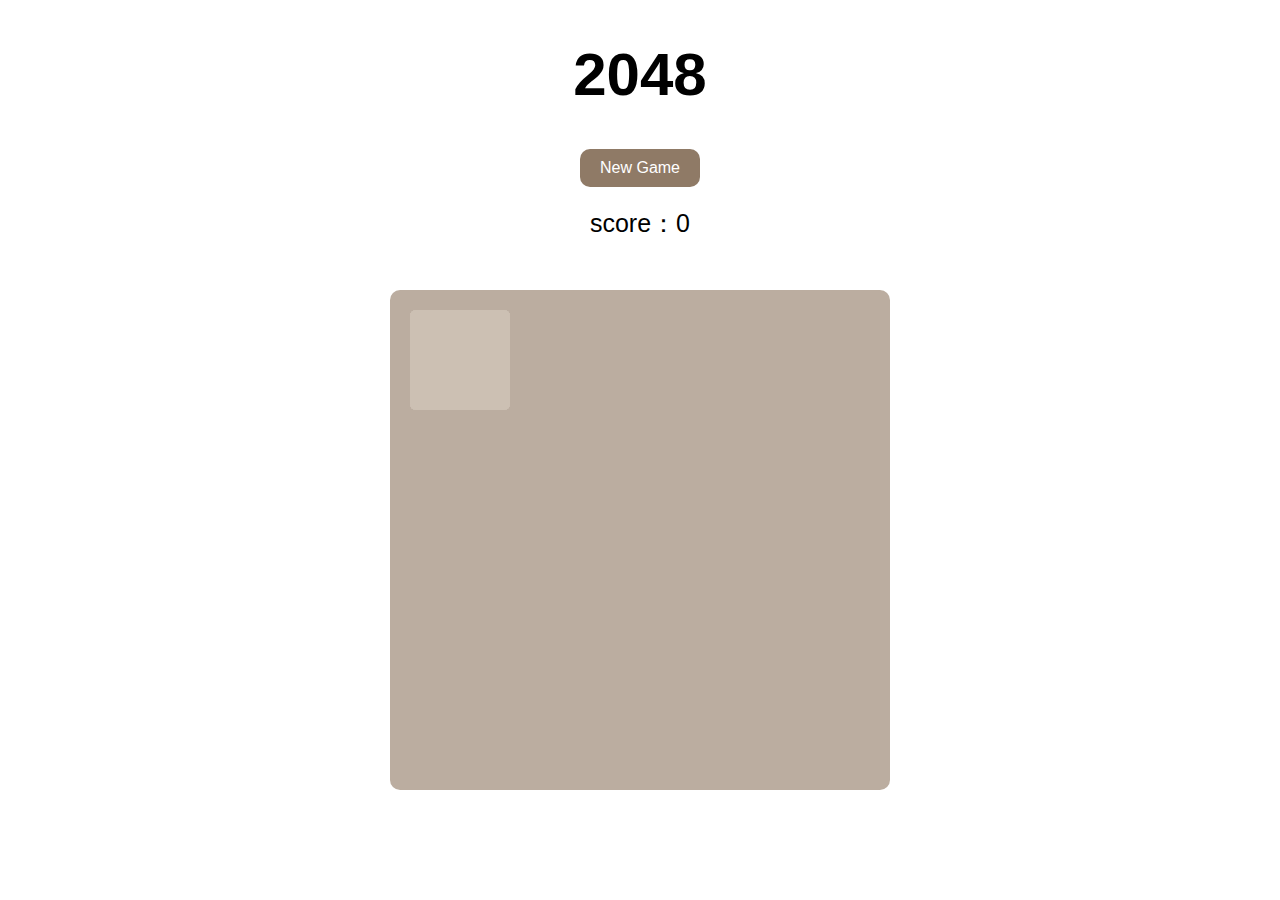
<file: game2048/index.html>
<!DOCTYPE html>
<html lang="en">
    <head>
        <meta charset="UTF-8">
        <title>2048</title>
        <meta name="viewport" content="width=device-width, initial-scale=1.0">
        <link rel="stylesheet" href="2048game.css">
    </head>
    
    <body>
        <header>
            <h1>2048</h1>    
            <a href="javascript:newgame();" id="newgamebutton">New Game</a>
            <p>score：<span id="score">0</span></p>
         </header>

        <div id="grid-container">
            <div class="grid-cell" id="grid-cell-0-0"></div>
            <div class="grid-cell" id="grid-cell-0-1"></div>
            <div class="grid-cell" id="grid-cell-0-2"></div>
            <div class="grid-cell" id="grid-cell-0-3"></div>

            <div class="grid-cell" id="grid-cell-1-0"></div>
            <div class="grid-cell" id="grid-cell-1-1"></div>
            <div class="grid-cell" id="grid-cell-1-2"></div>
            <div class="grid-cell" id="grid-cell-1-3"></div>

            <div class="grid-cell" id="grid-cell-2-0"></div>
            <div class="grid-cell" id="grid-cell-2-1"></div>
            <div class="grid-cell" id="grid-cell-2-2"></div>
            <div class="grid-cell" id="grid-cell-2-3"></div>

            <div class="grid-cell" id="grid-cell-3-0"></div>
            <div class="grid-cell" id="grid-cell-3-1"></div>
            <div class="grid-cell" id="grid-cell-3-2"></div>
            <div class="grid-cell" id="grid-cell-3-3"></div>
        </div>
    
        <script src="http://libs.baidu.com/jquery/1.9.0/jquery.min.js"></script>
        <script src="support2048.js"></script>
        <script src="animation2048.js"></script>
        <script src="main2048.js"></script>
    </body>
</html>
</file>
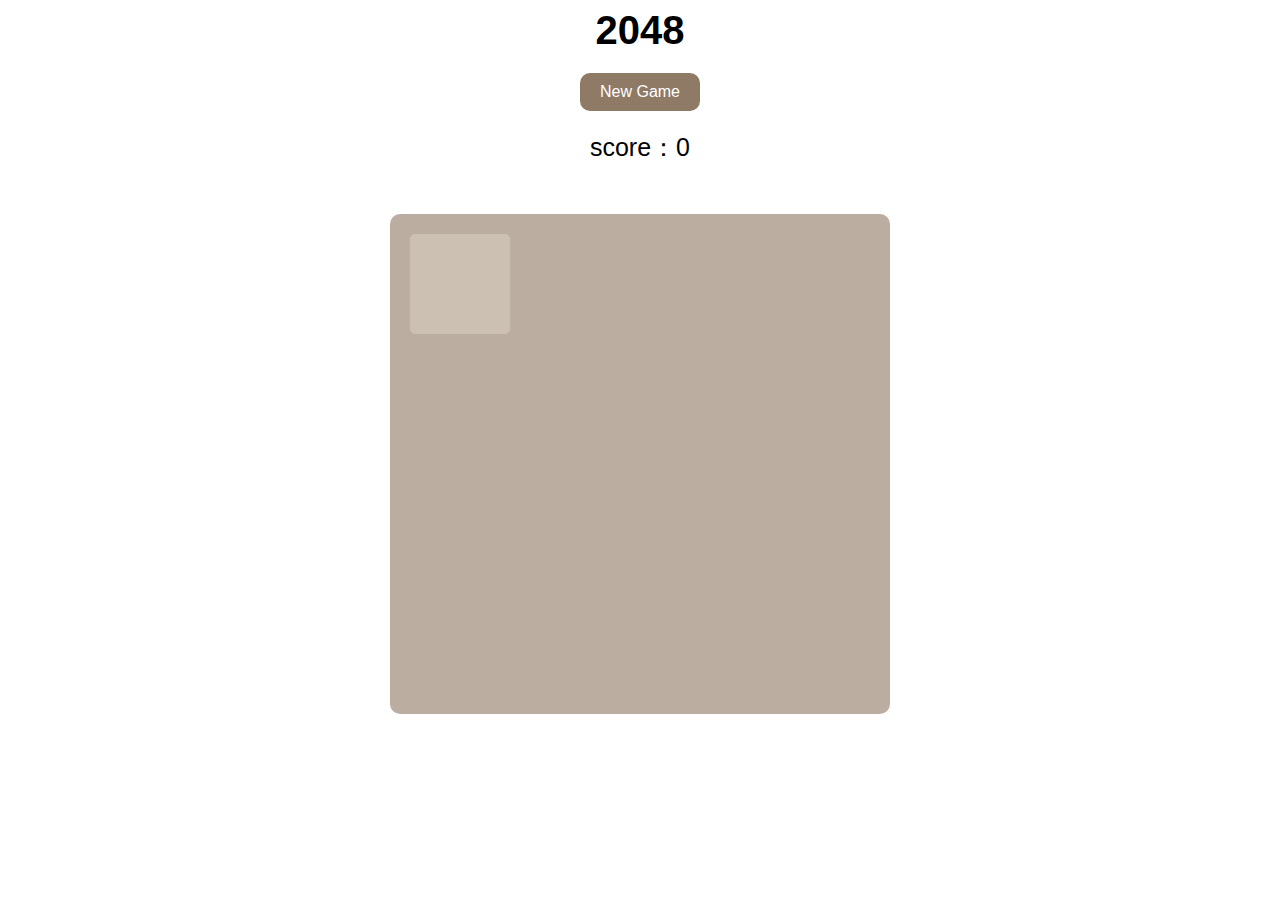
<file: game2048_phone/index.html>
<!DOCTYPE html>
<html lang="en">
<head>
    <meta charset="UTF-8">
    <meta name="viewport" content="width=device-width,height=device-height,initial-scale=1.0, minimum-scale=1.0, maximum-scale=1.0, user-scalable=no"/>
    <title>2048</title>
    <link rel="stylesheet" type="text/css" href="2048game.css">

    <script type="text/javascript" src="http://libs.baidu.com/jquery/1.9.0/jquery.min.js"></script>
    <script type="text/javascript" src="support2048.js"></script>
    <script type="text/javascript" src="animation2048.js"></script>
    <script type="text/javascript" src="main2048.js"></script>
    
</head>
<body>
    <header>
    <h1>2048</h1>    
    <a href="javascript:newgame();" id="newgamebutton">New Game</a>
    <p>score：<span id="score">0</span></p>
    </header>

    <div id="grid-container">
        <div class="grid-cell" id="grid-cell-0-0"></div>
        <div class="grid-cell" id="grid-cell-0-1"></div>
        <div class="grid-cell" id="grid-cell-0-2"></div>
        <div class="grid-cell" id="grid-cell-0-3"></div>

        <div class="grid-cell" id="grid-cell-1-0"></div>
        <div class="grid-cell" id="grid-cell-1-1"></div>
        <div class="grid-cell" id="grid-cell-1-2"></div>
        <div class="grid-cell" id="grid-cell-1-3"></div>

        <div class="grid-cell" id="grid-cell-2-0"></div>
        <div class="grid-cell" id="grid-cell-2-1"></div>
        <div class="grid-cell" id="grid-cell-2-2"></div>
        <div class="grid-cell" id="grid-cell-2-3"></div>

        <div class="grid-cell" id="grid-cell-3-0"></div>
        <div class="grid-cell" id="grid-cell-3-1"></div>
        <div class="grid-cell" id="grid-cell-3-2"></div>
        <div class="grid-cell" id="grid-cell-3-3"></div>
    </div>
</body>
</html>
</file>
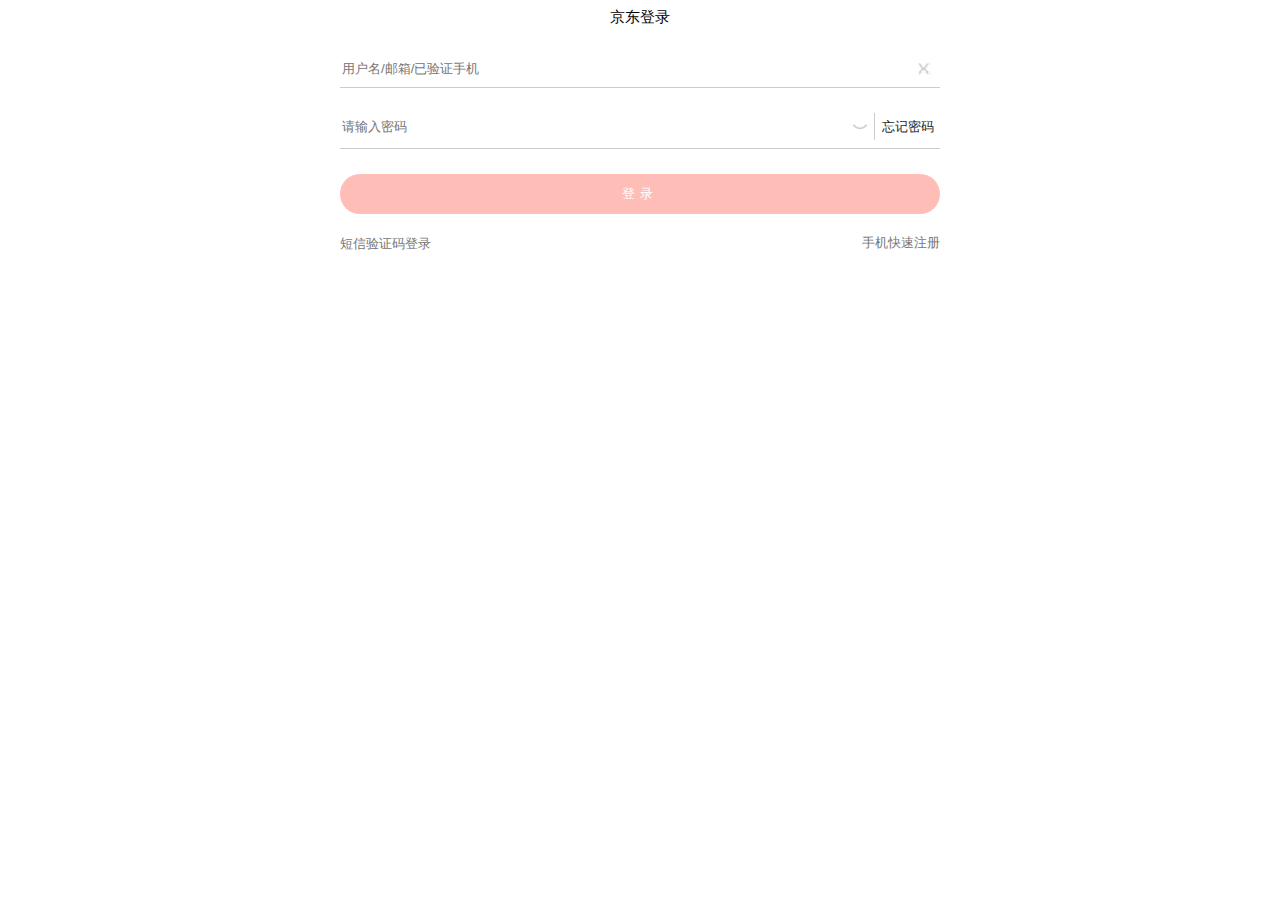
<file: jd-psw/index.html>
<!DOCTYPE html>
<html lang="en">
<head>
    <meta charset="UTF-8">
    <meta name="viewport" content="width=device-width, initial-scale=1.0">
    <title>京东登录</title>
    <style>
        .header {
            font-size: 15px;
            text-align: center;
        }
        .input-box {
            margin: 0 auto;
            width: 800px;
            height: 400px;
        }
        #account {
            position: relative;
            margin: 10px auto;
            width: 600px;
            height: 50px;
            border-bottom: 1px #ccc solid;
        }
        #account input {
            margin-top: 15px;
            width: 500px;
            height: 30px;
            outline: none;
            border: none;
        }
        #account img {
            position: absolute;
            top: 20px;
            right: 2px;
        }
        #psw {
            position: relative;
            margin: 0 auto;
            width: 600px;
            height: 50px;
            border-bottom: 1px #ccc solid;
        }
        #psw input {
            margin-top: 15px;
            width: 530px;
            height: 25px;
            border-width: 0 1px 0 0;
            border-color: #ccc;
            outline: none;
        }
        #psw img {
            position: absolute;
            top: 17px;
            right: 70px;
            width: 20px;
            height: 20px;
        }
        #psw a {
            padding: 3px;
            width: 30px;
            text-decoration: none;
            font: 13px Arial, sans-serif;
            color: #1e1e1e;
        }
        #login {
            margin: 25px auto 0;
            width: 600px;
            height: 40px;
        }
        #login input {
            margin: 0 auto;
            width: 600px;
            height: 40px;
            background-color: #ffbdb8;
            border-radius: 20px;
            border: none;
            outline: none;
            color: #fff;
            letter-spacing: 5px;
        }
        #login input:hover {
            background-color: #E9686B;
        }
        .others {
            width: 600px;
            margin: 20px auto;
        }
        #others-lft {
            width: 300px;
            float: left;
        }
        #others-rgt {
            width: 300px;
            float: right;
        }
        .others a {
            text-decoration: none;
            font: 13px Arial, sans-serif;
            color: #757575;
        }
        #register{
            float: right;
        }
    </style>
</head>
<body>
    <!--页面头部-->
    <div class="header">京东登录</div>
    <!--输入部分-->
    <div class="input-box">
        <!--账号输入-->
        <div id="account">
            <input type="text" value="" id="accin" placeholder="用户名/邮箱/已验证手机">
            <img src="cancel.png" id="quit">
        </div>
        <!--密码输入-->
        <div id="psw">
            <input type="password" placeholder="请输入密码" id="pswinput">
            <img src="close.png" id="eye">
            <a href="http://www.baidu.com/">忘记密码</a>
        </div>
        <!--登录部分-->
        <div id="login">
            <input type="submit" value="登录">
        </div>
        <!--其他登录方式-->
        <div class="others">
            <div id="others-lft">
                <a href="http://www.baidu.com/">短信验证码登录</a>
            </div>
            <div id="others-rgt">
                <a href="http://www.baidu.com/" id="register">手机快速注册</a>
            </div>
        </div>
    </div>
    
    <script>
        //获取元素 1.叉叉图片 2.账号输入框
        var cancel = document.getElementById('quit');
        var x = document.getElementById('accin');
        //注册事件 处理程序 ——点击×清除已输入内容
        cancel.onclick = function(){
            x.value = '';
        }

        //获取元素 1.眼睛图片 2.密码输入框
        var pswinput = document.getElementById('pswinput');
        var eye = document.getElementById('eye');
        //注册事件 处理程序 ——点击眼睛图片实现显示或隐藏密码，同时图片更改
        var flag = 0;
        eye.onclick = function(){
            if(flag == 0){
                pswinput.type = 'text';
                eye.src = 'open.png';
                flag = 1 ;
            }
            else if(flag == 1 ){
                pswinput.type = 'password';
                eye.src = 'close.png';
                flag = 0 ;
            }
        }
    </script>
</body>
</html>
</file>
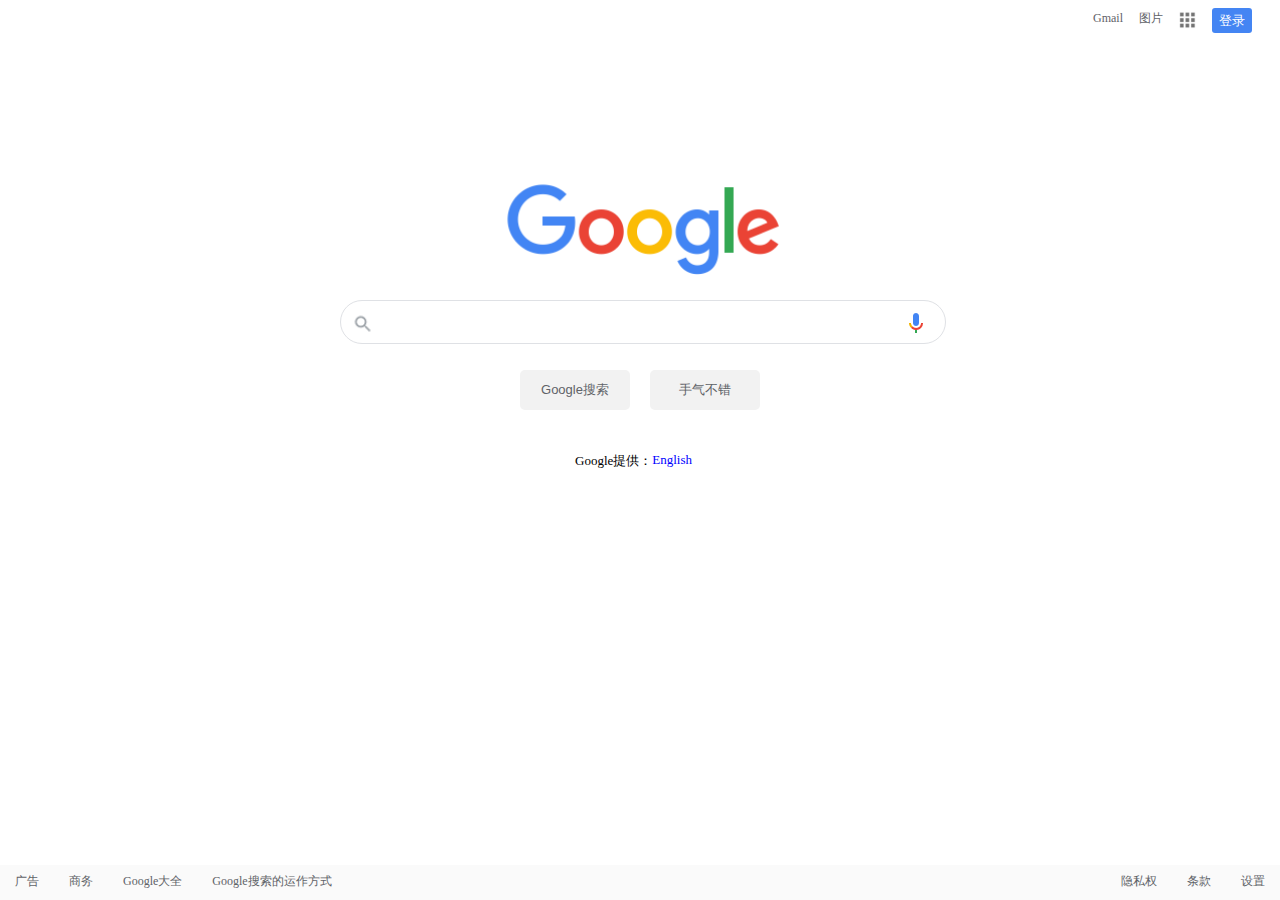
<file: google/google.html>
<!DOCTYPE html>
<html lang="en">
    <head>
        <meta charset="UTF-8">
        <title>Google</title>
        <meta name="viewport" content="width=device-width, initial-scale=1.0">
        <link rel="stylesheet" href="google.css">
    </head>
    
    <body>
        <!--顶部菜单栏-->
        <div id="header">
            <div id="header-right">
                <ul >
                    <li class="header-list"><a href="http://www.baidu.com/" >Gmail</a></li>
                    <li class="header-list"><a href="http://www.baidu.com/" >图片</a></li>
                    <li class="header-list"><a href="http://www.baidu.com/" ><img src="list.png" id="icon"></a></li>
                    <li class="header-list"><button type="button">登录</button></li>
                </ul>
            </div>  
        </div>
        <!--顶部菜单栏结束-->

        <!--搜索-->
        <div id="search">
            <div id="logo">
                <img src="google.png" >
            </div>
            
            <div id="search-text">
                <img src="search.png">     
                <input type="text" id="search-left" >
                <input type="button" id="search-right">
            </div>
            
            <div id="search-button">
                 <button type="button" id="btn-left">Google搜索</button>
                 <button type="button" id="btn-right">手气不错</button>
            </div>
            
            <div id="tips">
                <ul>
                    <li class="wordtips">Google提供：</li>
                    <li class="wordtips"><a href="http://www.baidu.com/" >English</a></li>
                </ul>
            </div>     
        </div>
        <!--搜索结束-->

        <!--底部导航-->
        <div id="bottom">
            <div id="bottom-left">
                <ul>
                    <li class="btm-lft"><a href="http://www.baidu.com/">广告</a></li>
                    <li class="btm-lft"><a href="http://www.baidu.com/">商务</a></li>
                    <li class="btm-lft"><a href="http://www.baidu.com/">Google大全</a></li>
                    <li class="btm-lft"><a href="http://www.baidu.com/">Google搜索的运作方式</a></li>  
                </ul>
            </div>

            <div id="bottom-right">
                <ul>
                    <li class="btm-rt"><a href="http://www.baidu.com/">隐私权</a></li>
                    <li class="btm-rt"><a href="http://www.baidu.com/">条款</a></li>
                    <li class="btm-rt"><a href="http://www.baidu.com/">设置</a></li>
                </ul>
            </div>
        </div>
        <!--底部导航-->
    </body>
</html>
</file>
<file: game2048/2048game.css>
header {
    display: block;
    margin: 0 auto;
    width: 500px;
    text-align: center;
}

header h1 {
    font: 700 60px Arial, sans-serif;
}
header #newgamebutton {
    display: block;
    padding: 10px 10px;
    margin: 20px auto;
    width: 100px;
    
    font-family: Arial, sans-serif;

    background-color: #8f7a66;
    color: white;
    text-decoration: none;
    border-radius: 10px;
}
header #newgamebutton:hover {
    background-color: #9f8b77;
}

header p {
    margin: 20px auto;
    font: 25px Arial,sans-serif;
}

#grid-container {
    position: relative;
    margin: 50px auto;
    width: 460px;
    height: 460px;
    padding: 20px;

    background-color: #bbada0;
    border-radius: 10px;
}

.grid-cell {
    position: absolute;
    width: 100px;
    height: 100px;

    background-color: #ccc0b3;
    border-radius: 6px;
}

.number-cell {
    position: absolute;
    
    font: 700 60px/100px Arial, sans-serif;
    text-align: center;
    border-radius: 6px;
}
</file>
<file: game2048_phone/2048game.css>
header {
    margin: 0 auto;
    display: block;
    width: 100%;
    text-align: center;
}

header h1 {
    font-family: Arial;
    font-size: 40px;
    font-weight: bold;
    margin: 0 auto;
}

header #newgamebutton {
    display: block;
    width: 100px;
    background-color: #8f7a66;
    color: #fff;
    padding: 10px 10px;
    margin: 20px auto;

    text-decoration: none;
    border-radius: 10px;

    font-family: Arial;
}

header #newgamebutton:hover {
    background-color: #9f8b77;
}

header p {
    font-family: Arial;
    font-size: 25px;
    margin: 20px auto;
}

#grid-container {
    margin: 50px auto;
    width: 460px;
    height: 460px;
    padding: 20px;

    background-color: #bbada0;
    border-radius: 10px;

    position: relative;
}

.grid-cell {
    width: 100px;
    height: 100px;

    background-color: #ccc0b3;
    border-radius: 6px;
    
    position: absolute;
}

.number-cell {
    border-radius: 6px;
    
    font-family: Arial;
    font-weight: bold;
    font-size: 60px;
    line-height: 100px; 
    text-align: center;

    position: absolute;
}
</file>
<file: google/google.css>
body,
ul,
li,
img {
    margin: 0px;
    padding: 0px;
}
#header {
    width: 100%;
    height: 40px;
}
#header-right {
    float: right;
    width: 400px;  
    height: 40px;
    padding-right: 20px;
}
#header-right ul {
    float: right;
    list-style-type: none;
}
.header-list {
    float: left;
    padding: 8px;
}
.header-list a {
    width: 40px;
    text-decoration: none;
    font-size: 12px;
    color: #5F6368;
}
#icon {
    width:17px;
    padding-top: 3px;
}
.header-list button {
    width: 40px;
    height: 25px;
    padding: 3px;
    font: 10px, 700;
    background-color: #4485F3;
    border-radius: 3px;
    color: #FFF;
    border: none;
}
#search {
    width: 100%;
    height: 830px;
}
#logo {
    position: relative;
    margin: 0 auto;
    width: 400px;
    height:250px;
}
#logo img {
    position: absolute;
    top: 120px;
    left: 20px;
    width: 360px;
}
#search-text {
    position: relative;
    margin: 0 auto;
    width: 700px;
    height: 80px;
}
#search-text img {
    position: absolute;
    left: 58px;
    top: 18px;
    float: left;
    width: 30px;
    clear: none;
}
#search-left {
    position: absolute;
    left: 50px;
    top: 10px;
    z-index: -1;
    width: 600px;
    height: 40px;
    border-radius: 25px;
    border: 1px solid #DFE1E5;
}
#search-right {   
    position: absolute;
    left: 605px;
    top: 15px;
    float: right;
    width: 35px;
    height: 35px;
    background-image: url(mic.png);
    background-color: transparent;
    background-repeat: no-repeat;
    border: none;
}
#search-button {
    position: relative;
    margin: 0 auto;
    height: 70px;
    width: 280px;
}
#search-button button {
    width: 110px;
    height: 40px;
    font-size: small;
    background-color: #F2F2F2;
    color: #5F6368;
    border-radius: 5px;
    border: none;
}
#btn-left {
    position: absolute;
    left: 20px;
}
#btn-right {
    position: absolute;
    left: 150px;
}
#tips {
    position: relative;
    margin: 0 auto;
    height: 50px;
    width: 250px;
    font-size: 13px;
}
#tips ul {
    position: absolute;
    left: 60px;
    bottom: 20px;
    list-style-type: none;
}
.wordtips {
    float: left;
}
.wordtips a {
    text-decoration: none;
    color: #00F; 
}
#bottom {
    position: fixed;
    bottom: 0px;
    width: 100%;
    height: 35px;
    font-size: 12px;
    background-color: #FAFAFA;
}
#bottom-left {
    float: left;
    width: 400px;
    height: 35px;
    background-color: #FAFAFA; 
}
#bottom-right {
    float: right;
    width: 400px;
    height: 35px;
    background-color: #FAFAFA; 
}
#bottom-left ul {
    list-style-type: none;
}
.btm-lft {
    float: left;
    padding: 8px 15px;
}
.btm-lft a {
    width: 40px;
    text-decoration: none;
    color:#5F6368;
}
#bottom-right ul {
    float: right;
    list-style-type: none;
}
.btm-rt {
    float: left;
    padding: 8px 15px;
}
.btm-rt a {
    width: 40px;
    text-decoration: none;
    color: #5F6368;
}
</file>
